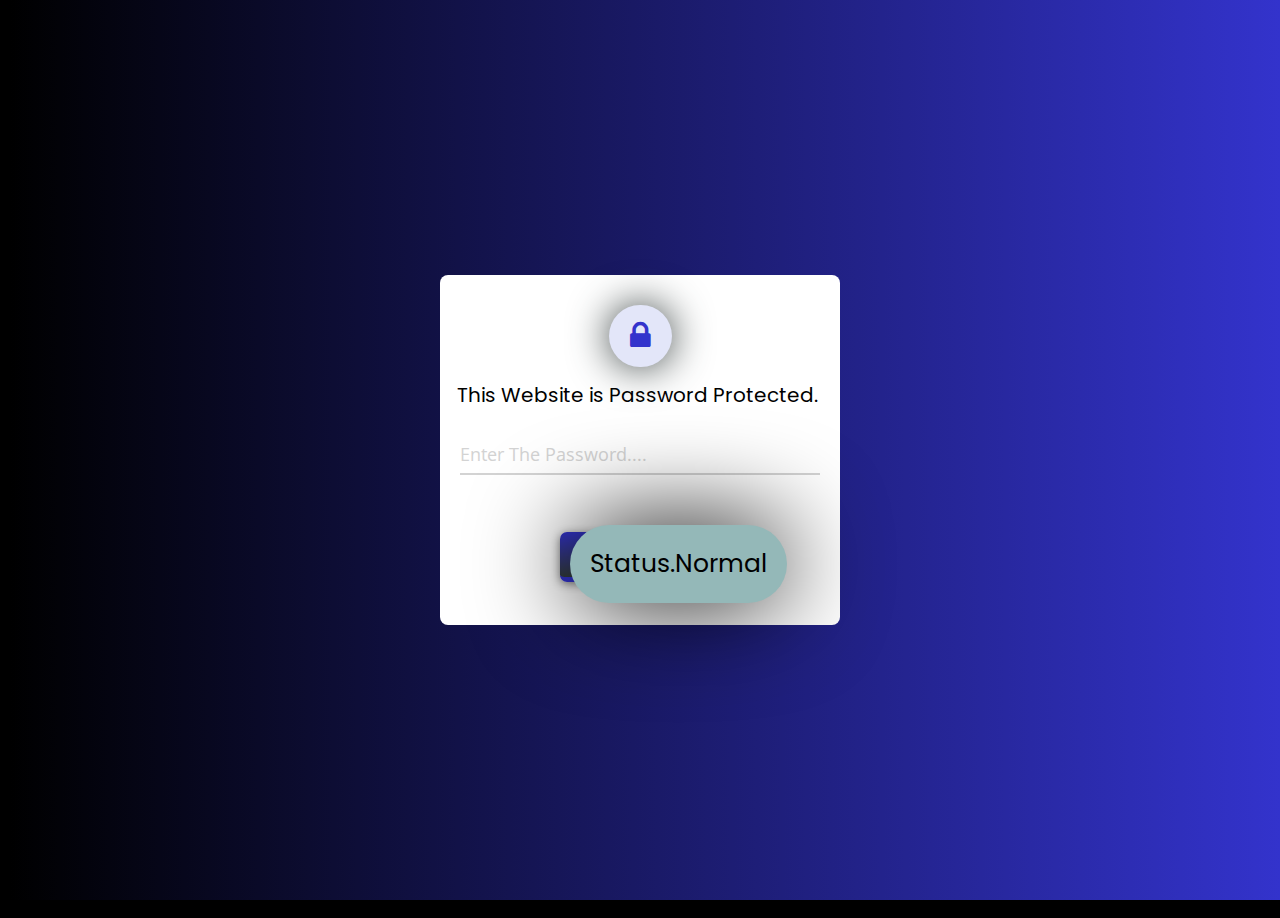
<file: index.html>
<!DOCTYPE html>
<html>
<head>
  <title>Pro HAcker</title>
  <script type="text/javascript">
  	document.onreadystatechange = function() { 
	if (document.readyState !== "complete") { 
		document.querySelector("body").style.visibility = "hidden"; 
		document.querySelector("#loader").style.visibility = "visible"; 
	} else { 
		document.querySelector("#loader").style.display = "none"; 
		document.querySelector("body").style.visibility = "visible"; 
	} 
}; 

  </script>
  <link rel="stylesheet" type="text/css" href="style.css">
  <link rel="stylesheet" href="https://cdnjs.cloudflare.com/ajax/libs/font-awesome/4.7.0/css/font-awesome.min.css">
<script type="text/javascript" src="main.js"></script>
<script src="https://ajax.googleapis.com/ajax/libs/jquery/2.1.1/jquery.min.js"></script>
<
</head>
<body oncontextmenu="return false;">
<div id = "loader">
  <ul>
    <li></li>
    <li></li>
    <li></li>
    <li></li>
    <li></li>
    <li></li>
    <li></li>
  </ul>
</div>
<div class="animation-area">
    <ul class="box-area">
      <li></li>
      <li></li>
      <li></li>
      <li></li>
      <li></li>
      <li></li>
    </ul>
  </div>


<div id="cav">
  <div id="lock">
   <div id="hhhh"><i class="fa fa-lock" id="ll"></i></div>
   <div class="pulse" id="hh"></div>
  </div>

    <p id="text">This Website is Password Protected.</p>
    <div class="text">
    <form action = "#" onsubmit="pr()" autocomplete="off">
  <div class="input-field">
    <input type="password" id="name" required autofocus onfocus="this.value=''" />
    <label for="name" id="hj">Enter The Password....</label>
  </div>

  <p id="ta">You will be Redirected to the Website in 5 sec.</p>
  <input type="submit" class="btn"  value="Submit" style="font-size: 16px"><br />
</form>
</div>
    <div class="col-sm-6 text-center"><div class="loader3"  id="sc">
    <span></span>
    <span></span>

</div></div>
    
</div>
<p id="status">Status.Normal</p>


 <script type='text/javascript'>// disable right click
$(function() {
    $(this).bind("contextmenu", function(e) {
        e.preventDefault();
    });
}); 

// Prevent F12      
$(document).keydown(function (event) {
    if (event.keyCode == 123) { // Prevent F12
        return false;
    } else if (event.ctrlKey && event.shiftKey && event.keyCode == 73) { // Prevent Ctrl+Shift+I        
        return false;
    }
});

//stop copy of content
function killCopy(e){
    return false
}
function reEnable(){
    return true
}
document.onselectstart=new Function ("return false")
    if (window.sidebar){
    document.onmousedown=killCopy
    document.onclick=reEnable
}

// prevent ctrl + s
$(document).bind('keydown', function(e) {
  if(e.ctrlKey && (e.which == 83)) {
    e.preventDefault();
    return false;
  }
});

document.onkeydown = function(e) {
        if (e.ctrlKey && 
            (e.keyCode === 67 || 
             e.keyCode === 86 || 
             e.keyCode === 85 || 
             e.keyCode === 117)) {
          
            return false;
        } else {
            return true;
        }
};

</script>
</body>
</html>
</file>
<file: style.css>
@import url('https://fonts.googleapis.com/css2?family=Poppins:wght@600&display=swap');
@import url('https://fonts.googleapis.com/css2?family=Open+Sans:wght@700&display=swap');


#loader ul{
  position:fixed;
  top:50%;
  left:50%;
  transform:translate(-50%,-50%);
  margin:0;
  padding:0;
  display:flex;
  
}
#loader ul li{
  list-style:none;
  width:40px;
  height:40px;
  background:#fff;
  border-radius:50%;
  animation:grow 1.6s ease-in-out infinite;
}
  @keyframes grow
  {
    0% , 40% , 100%
    {
      transform:scale(0.2);
    }
    20%{
       transform:scale(1);

    }
  }

#loader ul li:nth-child(1){
  animation-delay:-1.4s;
  background:#ffff00;
  box-shadow:0 0 50px #ffff00;
  
}
#loader ul li:nth-child(2){
  animation-delay:-1.2s;
  background:#76ff03;
  box-shadow:0 0 50px #76ff03;
  
}
#loader ul li:nth-child(3){
  animation-delay:-1s;
  background:#f06292;
  box-shadow:0 0 50px #f06292;
  
}
#loader ul li:nth-child(4){
  animation-delay:-0.8s;
  background:#4fc3f7;
  box-shadow:0 0 50px #4fc3f7;
  
}
#loader ul li:nth-child(5){
  animation-delay:-0.6s;
  background:#ba68c8;
  box-shadow:0 0 50px #ba68c8;
  
}
#loader ul li:nth-child(6){
  animation-delay:-0.4s;
  background:#f57c00;
  box-shadow:0 0 50px #f57c00;
  
}
#loader ul li:nth-child(7){
  animation-delay:-0.2s;
  background:#673ab7;
  box-shadow:0 0 50px #673ab7;
  
}
body {
  display: -webkit-box;
  display: flex;
  -webkit-box-pack: center;
          justify-content: center;
  -webkit-box-align: center;
          align-items: center;
  background-color: #000;
}

html, body {
  width: 100%;
  height: 100%;
  margin: 0;
  padding: 0;
  font-size: 18px;
  overflow: hidden;
}

*, *:before, *:after {
  box-sizing: border-box;
  position: relative;
}


#cav{
  height: 350px;
  width: 400px;
  background-color: white;
position: absolute;
  border-radius: 8px;

}
#lock {
  font-size: 32px;
  display: -webkit-box;
  display: flex;
  -webkit-box-pack: center;
          justify-content: center;
  -webkit-box-align: center;
          align-items: center;
          margin-top: 30px;


}
#ll{
  animation: shake 1.1s cubic-bezier(.36,.07,.19,.97) both;
  background-color: #E3E6F9;
  padding: 15px;
  padding-right: 21px;
  padding-left: 21px;
  border-radius: 50px;
  color: #3333CC;
  animation-play-state: paused;
   z-index: 2;
            box-shadow: 0 0 40px #333C3C;
 
}

@keyframes shake {
  10%, 90% {
    transform: translate3d(-7px, 0, 0);
    color: red;
  }
  
  20%, 80% {
    transform: translate3d(10px, 0, 0);
    color: red;
  }

  30%, 50%, 70% {
    transform: translate3d(-40px, 0, 0);
    color: red;
  }

  40%, 60% {
    transform: translate3d(40px, 0, 0);
     color: red;
  }
}
#text{
  align-items: center;
  color: black;
  position: absolute;
  top: 85px;
  left: 17px;
  font-size: 20px;
  font-family: 'Poppins', sans-serif;

}
  form {
  margin-top: 65px;
  margin-left: 20px;
}
.input-field {
  position: relative;
  width: 360px;
  height: 44px;
  line-height: 44px;
  font-family: 'Open Sans', sans-serif;
}
label {
  position: absolute;
  top: 0;
  left: 0;
  width: 100%;
  color: #d3d3d3;
  transition: 0.2s all;
  cursor: text;
}
input {
  width: 100%;
  border: 0;
  outline: 0;
  padding: 0.5rem 0;
  border-bottom: 2px solid #d3d3d3;
  box-shadow: none;
  color: #111;
  font-size: 15px;
}

input:focus,
input:valid {
  border-color: #3333CC;
}
input:focus~label,
input:valid~label {
  font-size: 14px;
  top: -24px;
  color: #3333CC;
}

::placeholder {
font-size: 15px;
}
.buttons{
  position: absolute;
  top: 250px;
  left: 120px;

}
input:focus {
  outline: 0;
}
input[type="submit"]{
  display: block;
  margin: 0 auto;
  width: 150px;
  height: 50px;
  font-family: Helvetica;
  border-bottom: 5px solid #3333CC;
  border-top: none;
  border-left: none;
  border-right: none;
  background: linear-gradient(#3333CC,#333C3C);
  color: white;
  border-radius: 7px;
  box-shadow: 0px 2px 10px grey;
  transition: 150ms ease;
  font-weight: bold;
  position: absolute;
  top: 100px;
  left: 100px;
}

input[type="submit"]:active{
  border: none;
  border-bottom: 2px solid steelblue;
  box-shadow: 0px 1px 5px grey;
  background: linear-gradient(#333C3C,#3333CC);
  color: #FFF;
}

#hh{
  visibility: hidden;
}
.pulse {
  height: 80px;
  width: 80px;
  border: 15px solid #00dd22;
  border-radius: 70px;
  animation: pulse 1s ease-out infinite;
  opacity: 0;
  position: absolute;

}
@-moz-keyframes pulse {
  0% {
    transform: scale(0.1, 0.1);
    opacity: 0;
  }
  50% {
    opacity: 1;
  }
  100% {
    transform: scale(1.1, 1.1);
    opacity: 0;
  }
}
@-webkit-keyframes pulse {
  0% {
    transform: scale(0.1, 0.1);
    opacity: 0;
  }
  50% {
    opacity: 1;
  }
  100% {
    transform: scale(1.1, 1.1);
    opacity: 0;
  }
}
@-o-keyframes pulse {
  0% {
    transform: scale(0.1, 0.1);
    opacity: 0;
  }
  50% {
    opacity: 1;
  }
  100% {
    transform: scale(1.1, 1.1);
    opacity: 0;
  }
}
@keyframes pulse {
  0% {
    transform: scale(0.1, 0.1);
    opacity: 0;
  }
  50% {
    opacity: 1;
  }
  100% {
    transform: scale(1.1, 1.1);
    opacity: 0;
  }
}
#ta{
  position: absolute;
  top: 40px;
  left: 10px;
  font-family: 'Open Sans', sans-serif;
  font-size: 15px;
  color: red;
  visibility: hidden;
}
#status{
  background-color: #94b8b8;
  box-shadow :0px 0px 100px #000;

  color: black;
  position: absolute;
  top: 500px;
  left: 570px;
  padding: 20px;
  border-radius: 50px 50px;
  font-size: 25px;
  font-family: 'Poppins', sans-serif;
  transition: 1s;
}
@media only screen and (max-width: 900px) {
#status{
  position: absolute;
  top: 500px;
  left: 130px;
}
}
#sc{
  visibility: hidden;
}

.loader3 {
   width:50px;
   height:50px;
   display:inline-block;
   padding:0px;
   text-align:left;
   position: absolute;
   top: -15px;
   left: 170px;
}
.loader3 span {
   position:absolute;
   display:inline-block;
   width:50px;
   height:50px;
   border-radius:100%;
   background:rgba(0,140,0,1);
   -webkit-animation:loader3 1.5s linear infinite;
   animation:loader3 1.5s linear infinite;
}
.loader3 span:last-child {
   animation-delay:-0.9s;
   -webkit-animation-delay:-0.9s;
}
@keyframes loader3 {
   0% {transform: scale(0, 0);opacity:0.8;}
   100% {transform: scale(1, 1);opacity:0;}
}
@-webkit-keyframes loader3 {
   0% {-webkit-transform: scale(0, 0);opacity:0.8;}
   100% {-webkit-transform: scale(1, 1);opacity:0;}
}
.animation-area {
  background: linear-gradient(to left,#3333CC,#000);
  width: 100%;
  height: 100vh;
}
.box-area {
  position: absolute;
  top: 0;
  left: 0;
  width: 100%;
  height: 100%;
  overflow: hidden;
}
.box-area li {
  position: absolute;
  display: block;
  list-style: none;
  width: 25px;
  height: 25px;
  background: rgba(255, 255, 255, 0.2);
  animation: animatebb 20s linear infinite;
  bottom: -150px;
}
.box-area li:nth-child(1) {
  left: 86%;
  width: 80px;
  height: 80px;
  animation-delay: 0s;
}
.box-area li:nth-child(2) {
  left: 12%;
  width: 30px;
  height: 30px;
  animation-delay: 1.5s;
  animation-duration: 10s;
}
.box-area li:nth-child(3) {
  left: 70%;
  width: 100px;
  height: 100px;
  animation-delay: 5.5s;
}
.box-area li:nth-child(4) {
  left: 42%;
  width: 150px;
  height: 150px;
  animation-delay: 0s;
  animation-duration: 15s;
}
.box-area li:nth-child(5) {
  left: 65%;
  width: 40px;
  height: 40px;
  animation-delay: 0s;
}
.box-area li:nth-child(6) {
  left: 15%;
  width: 110px;
  height: 110px;
  animation-delay: 3.5s;
}
@keyframes animatebb {
  0% {
    transform: translateY(0) rotate(0deg);
    opacity: 1;
  }
  100% {
    transform: translateY(-800px) rotate(360deg);
    opacity: 0;
  }
}
</file>
